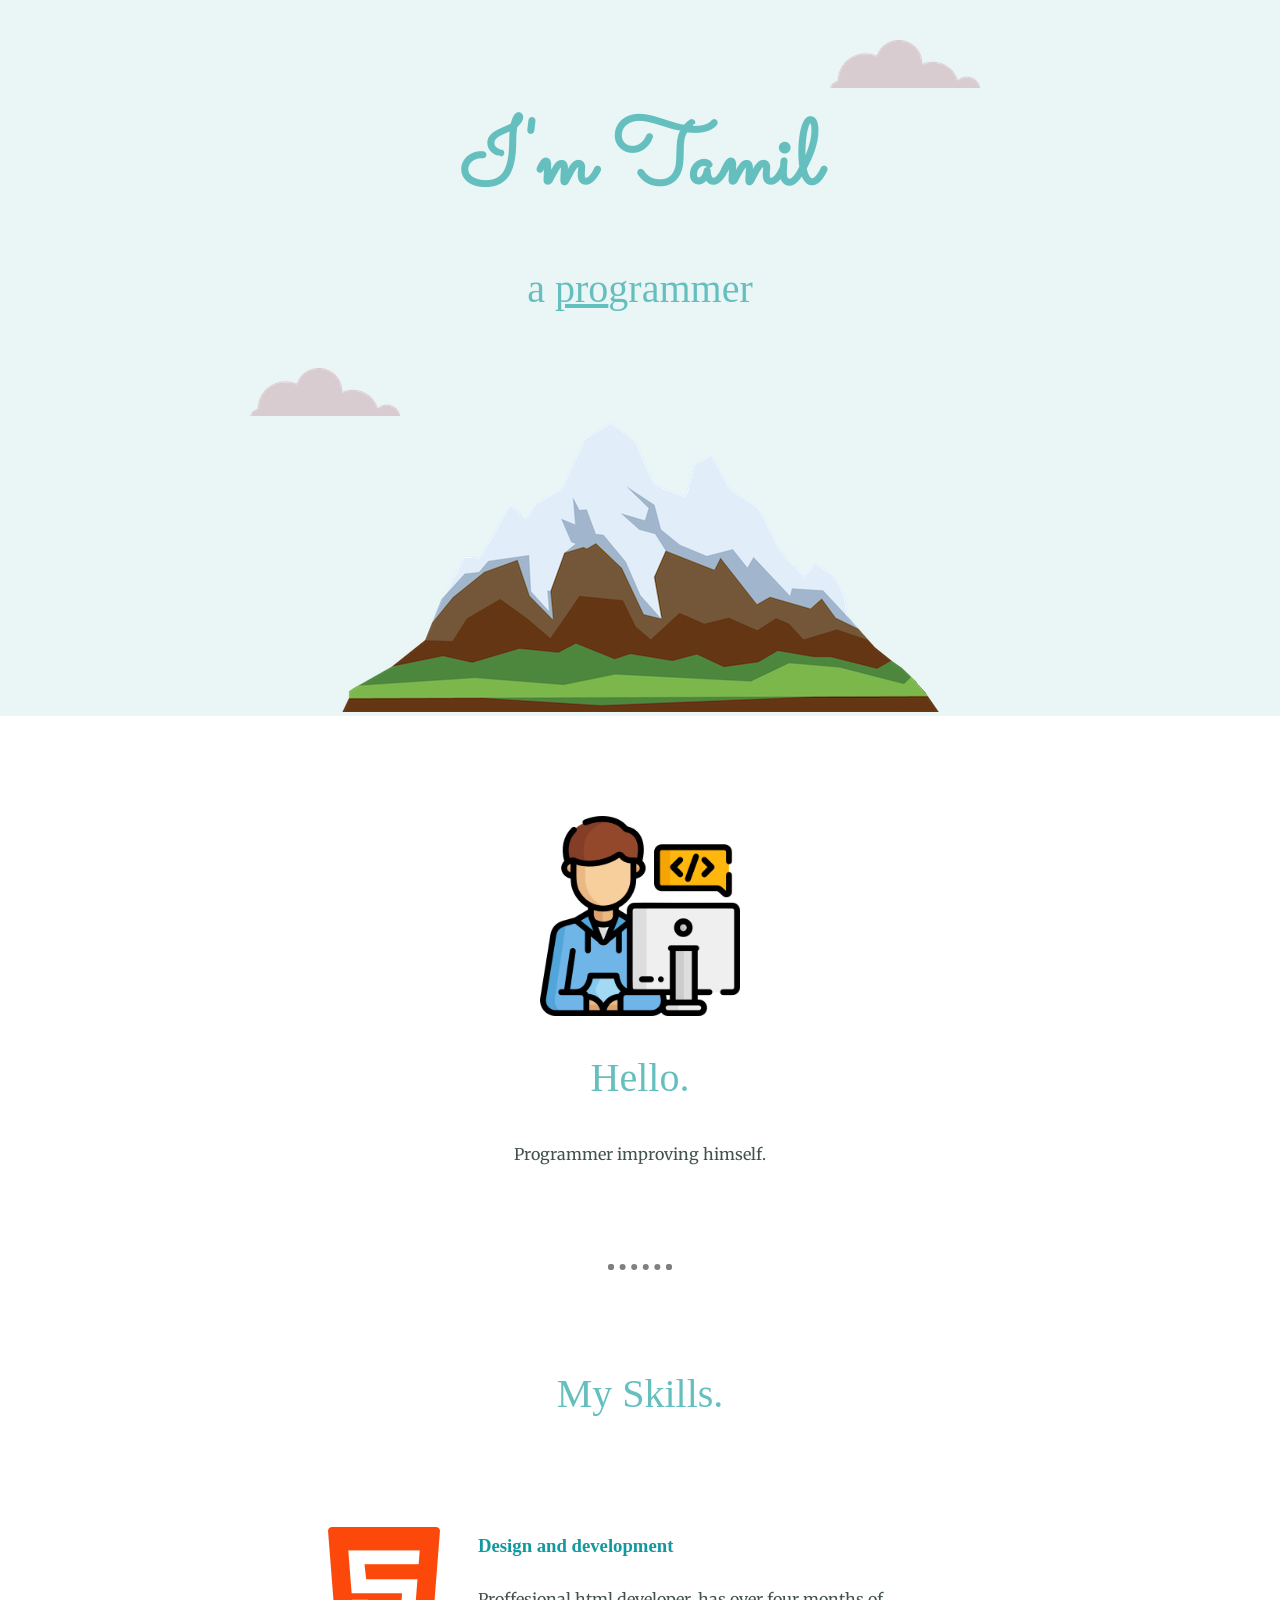
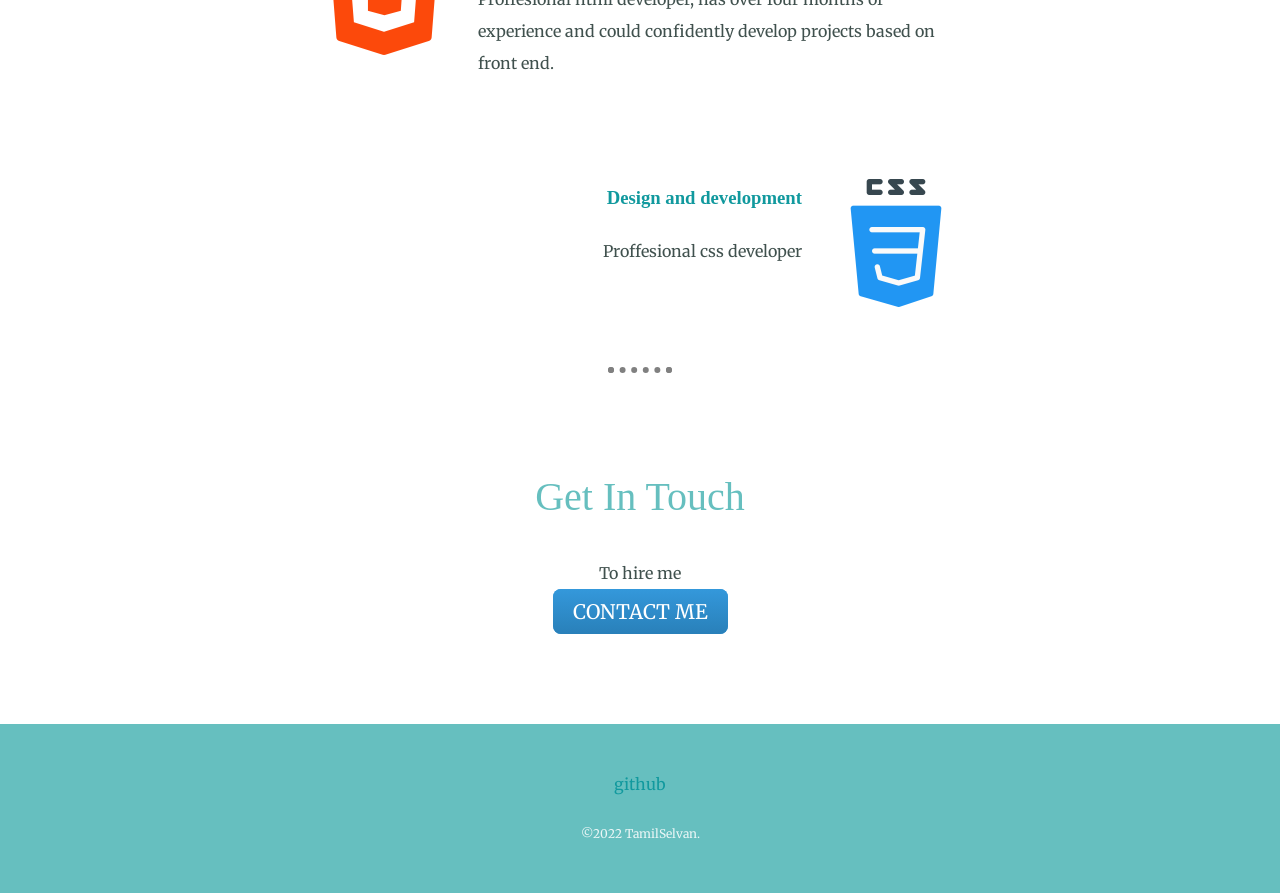
<file: index.html>
<!DOCTYPE html>
<html>
  <head>
    <title>B Tamilselvan</title>
    <link rel="stylesheet" href="css/style.css" />
    <link rel="icon" href="favicon.ico" />
    <link rel="preconnect" href="https://fonts.googleapis.com" />
    <link rel="preconnect" href="https://fonts.gstatic.com" crossorigin />
    <link
      href="https://fonts.googleapis.com/css2?family=Sacramento&display=swap"
      rel="stylesheet"
    />
    <link
      href="https://fonts.googleapis.com/css2?family=Merriweather&family=Sacramento&display=swap"
      rel="stylesheet"
    />
  </head>
  <body>
    <div class="Top">
      <img class="top-cloud" src="images/CSS - My Site Images/cloud.png" />
      <h1>I'm Tamil</h1>
      <h2>a <span class="pro">pro</span>grammer</h2>
      <img class="bottom-cloud" src="images/CSS - My Site Images/cloud.png" />
      <img src="images/CSS - My Site Images/mountain.png" />
    </div>
    <div class="middle-container">
      <div class="profile">
        <img class="me" src="images/programmer.png" alt="Tamil" />
        <h2>Hello.</h2>
        <p>Programmer improving himself.</p>
      </div>
      <hr />
      <div class="skills">
        <h2>My Skills.</h2>
        <div class="skill-row">
          <img class="html1" src="images/html-5.png" alt="html" />

          <h3>Design and development</h3>
          <p>
            Proffesional html developer, has over four months of experience and
            could confidently develop projects based on front end.
          </p>
        </div>
        <div class="skill-row">
          <img class="css1" src="images/css.png" alt="css" />
          <div class="css2">
            <h3>Design and development</h3>
            <p>Proffesional css developer</p>
          </div>
        </div>
      </div>
      <hr />
      <div class="contact-me">
        <h2>Get In Touch</h2>

        <p>To hire me</p>
        <a class="btn" href="mailto:btamil2002@gmail.com">CONTACT ME</a>
      </div>
    </div>

    <div class="bottom-container">
      <a class="footer-link" href="https://github.com/B-TAMILSELVAN">github</a>
      <p class="copy-right">©2022 TamilSelvan.</p>
    </div>
  </body>
</html>
</file>
<file: css/style.css>
p {
  font-family: "Merriweather", serif;
}

body {
  margin: 0;
  text-align: center;
  color: #40514e;
}
h1 {
  font-family: "Sacramento", cursive;
  margin-top: 50px;
  font-size: 5.625rem;
  margin: 0 auto;
  color: #66bfbf;
}
h2 {
  font-size: 2.5rem;
  color: #66bfbf;
  font-weight: normal;
  padding-bottom: 10px;
}
h3 {
  color: #11999e;
}
.bottom-cloud {
  position: absolute;
  top: 40px;
  right: 300px;
}
.top-cloud {
  position: absolute;
  bottom: 300px;
  left: 250px;
}
.html1 {
  width: 20%;
  float: left;
  margin-right: 30px;
}
.css1 {
  width: 20%;
  float: right;
  margin-left: 30px;
}
hr {
  border: dotted 6px;
  border-bottom: none;
  width: 4%;
  margin: 100px auto;
  border-color: gray;
}
a {
  color: #11999e;
  font-family: "Merriweather", serif;
  text-decoration: none;
  margin: 10px 20px;
}
a:hover {
  color: #eaf6f6;
}
.css2 {
  text-align: right;
}
.footer-link {
  color: #11999e;
}
.btn {
  color: #11999e;
}
.pro {
  text-decoration: underline;
}
.skill-row {
  width: 50%;
  margin: 100px auto 100px auto;
  text-align: left;
  line-height: 2;
}
.bottom-container {
  background-color: #66bfbf;
  padding: 50px 0 20px;
}
.middle-container {
  margin: 100px 0;
}
.Top {
  background-color: #eaf6f6;
  position: relative;
  padding-top: 100px;
}
.me {
  width: 200px;
  height: 200px;
}
.btn {
  background: #3498db;
  background-image: -webkit-linear-gradient(top, #3498db, #2980b9);
  background-image: -moz-linear-gradient(top, #3498db, #2980b9);
  background-image: -ms-linear-gradient(top, #3498db, #2980b9);
  background-image: -o-linear-gradient(top, #3498db, #2980b9);
  background-image: linear-gradient(to bottom, #3498db, #2980b9);
  -webkit-border-radius: 8;
  -moz-border-radius: 8;
  border-radius: 8px;
  font-family: "Merriweather", serif;
  color: #ffffff;
  font-size: 20px;
  padding: 10px 20px 10px 20px;
  text-decoration: none;
}

.btn:hover {
  background: #30e3cb;
  background-image: -webkit-linear-gradient(top, #30e3cb, #2bc4ad);
  background-image: -moz-linear-gradient(top, #30e3cb, #2bc4ad);
  background-image: -ms-linear-gradient(top, #30e3cb, #2bc4ad);
  background-image: -o-linear-gradient(top, #30e3cb, #2bc4ad);
  background-image: linear-gradient(to bottom, #30e3cb, #2bc4ad);
  text-decoration: none;
}
.copy-right {
  color: #eaf6f6;
  font-size: 0.75em;
  padding: 20px 0;
}
</file>
